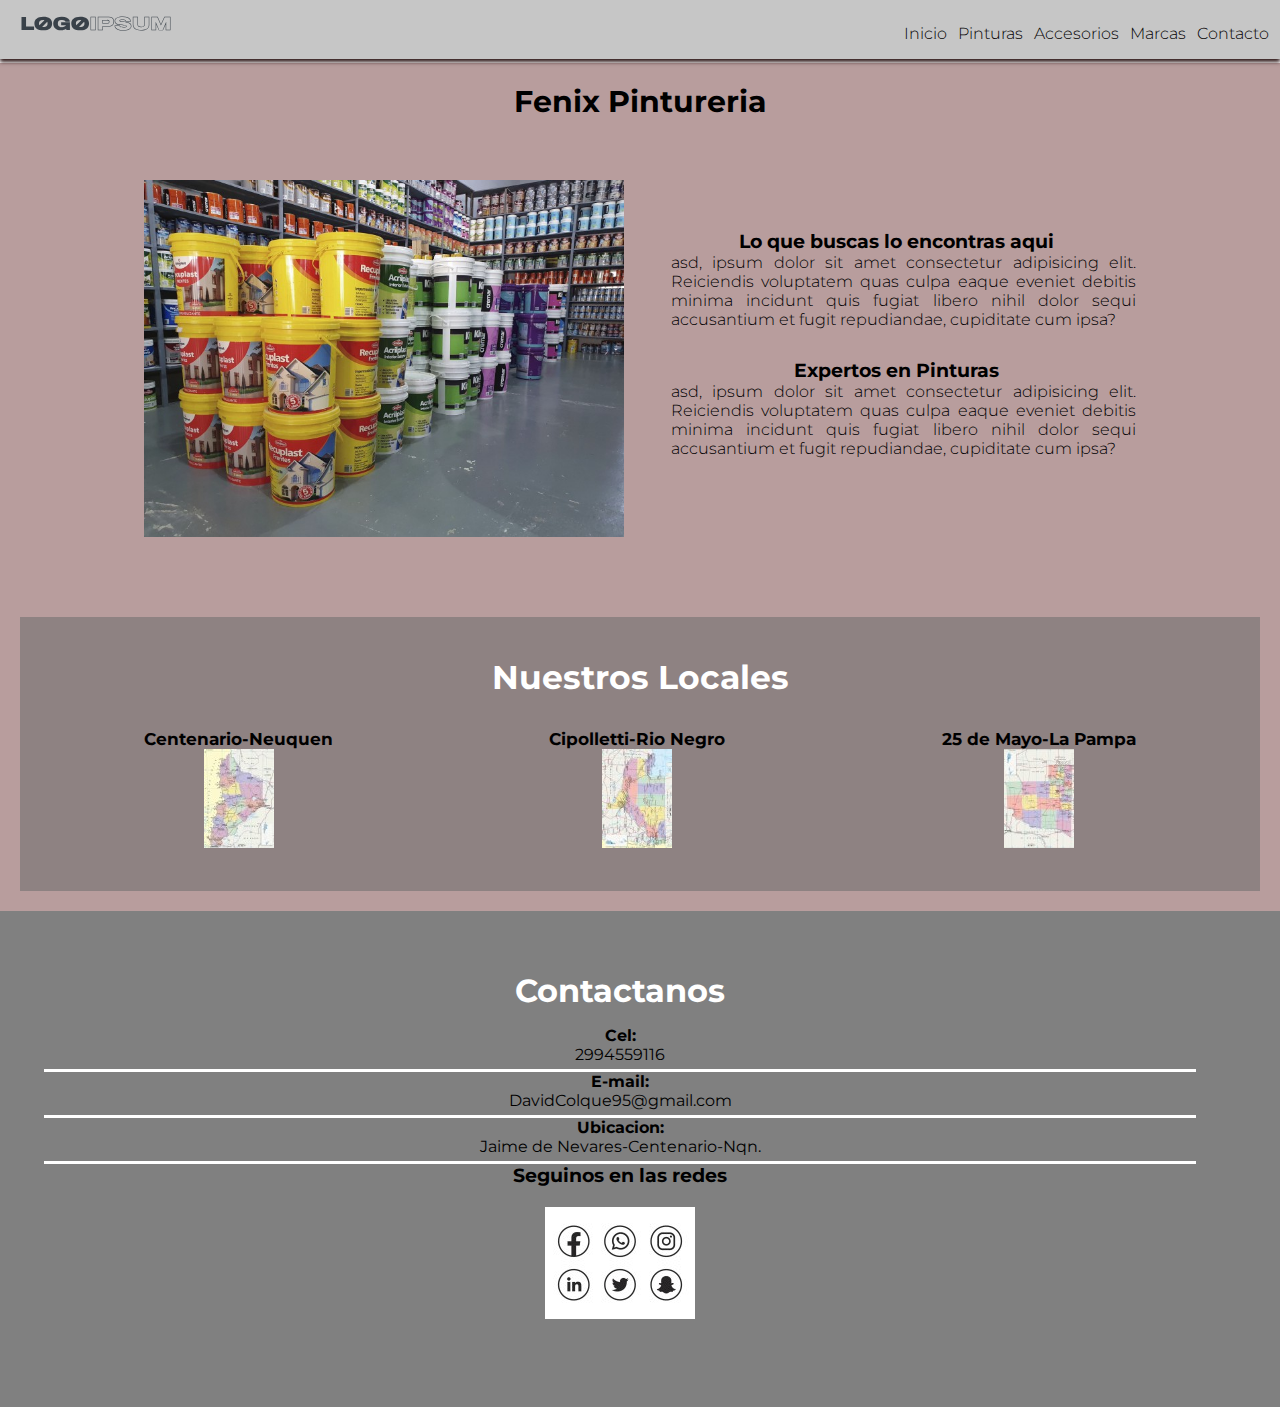
<file: Index.html>
<!DOCTYPE html>
<html lang="es">
  <head>
    <meta charset="UTF-8" />
    <meta http-equiv="X-UA-Compatible" content="IE=edge" />
    <meta name="viewport" content="width=device-width, initial-scale=1.0" />
    <link rel="stylesheet" href="css/style.css" />
    <link
      rel="shortcut icon"
      href="img/favicon-16x16.png"
      type="image/x-icon"
    />
    <!--Font Awesome-->
    <link
      href="https://fonts.googleapis.com/css2?family=Montserrat:wght@400;700;900&display=swap"
      rel="stylesheet"
      crossorigin="anonymous"
      referrerpolicy="no-referrer"
    />
    <title class="titulo">Fenix Pintureria</title>
  </head>
  <body>
    <!--header--> 
    <header>
      <!--NAV BAR-->
      <div class="contenedor-grid">
        <div class="header">
          <div class="logo">
              <img src="img/logoipsum-logo-9.svg" alt="logo" />
            </a>
          </div>
          <nav class="navbar">
            <ul class="nav__list">
              <li class="nav__item">
                <a class="nav__link" href="Index.html">Inicio</a>
              </li>
              <li class="nav__item">
                <a class="nav__link" href="Pinturas.html">Pinturas</a>
              </li>
              <li class="nav__item">
                <a class="nav__link" href="Accesorios.html">Accesorios</a>
              </li>
              <li class="nav__item">
                <a class="nav__link" href="Marcas.html">Marcas</a>
              </li>
              <li class="nav__item">
                <a class="nav__link" href="Contacto.html">Contacto</a>
              </li>
            </ul>
          </nav>
        </div>
      </div>
    </header>
    <main class="contenedor-main">
      <section class="contenedor_titulo">
        <h1 class="titulo">Fenix Pintureria</h1>
        <div class="contenedor-Fenix-Pintureria">
          <img src="img/Local.jpg" alt="FotoLocal" class="imagen-about-as" />
          <div class="contenido-textos">
            <span><h3>Lo que buscas lo encontras aqui</h3></span>
            <p>
              asd, ipsum dolor sit amet consectetur adipisicing elit. Reiciendis
              voluptatem quas culpa eaque eveniet debitis minima incidunt quis
              fugiat libero nihil dolor sequi accusantium et fugit repudiandae,
              cupiditate cum ipsa?
            </p>

            <span><h3>Expertos en Pinturas</h3></span>
            <p>
              asd, ipsum dolor sit amet consectetur adipisicing elit. Reiciendis
              voluptatem quas culpa eaque eveniet debitis minima incidunt quis
              fugiat libero nihil dolor sequi accusantium et fugit repudiandae,
              cupiditate cum ipsa?
            </p>
          </div>
        </div>
      </section>
      <section class="locales">
        <div class="contenedor-locales">
          <h1 class="titulo-h1">Nuestros Locales</h1>
            <div class="mapas-locales"></div>
             <div class="local-1"><h2 class="neuquen-local">Centenario-Neuquen</h2>
               <div class="imagen-local">
               <img src="img/mapa nqn.jpg" alt="MapaNQN" />
               </div>
             </div>
             <div class="local-2"><h2 class="rionegro-local">Cipolletti-Rio Negro</h2>
              <div class="imagen-local">
               <img src="img/Mapa RN.jpg" alt="MapaRN" />
               </div>
             </div>
             <div class="local-3"><h2 class="lapampa-local">25 de Mayo-La Pampa</h2>
                <div class="imagen-local">
                <img src="img/Mapa la pampa.jpg" alt="MapaLP" />
                </div>
             </div>
        </div>
      </section>
    </main>
    <footer>
      <div class="contenedor-footer">
        <div class="contacts"><h1>Contactanos</h1></div>
        <div class="content-foot">
          <h4>Cel:</h4>
          <p>2994559116</p>
        </div>
        <div class="content-foot">
          <h4>E-mail:</h4>
          <p>DavidColque95@gmail.com</p>
        </div>
        <div class="content-foot">
          <h4>Ubicacion:</h4>
          <p>Jaime de Nevares-Centenario-Nqn.</p>
        </div>
        <div class="container-redes">
          <h3>Seguinos en las redes</h3>

          <div class="iconos">
            <img src="Iconos/Redes sociales.jpg" alt="Redes" />
          </div>
        </div>
      </div>
    </footer>
  </body>
</html>
</file>
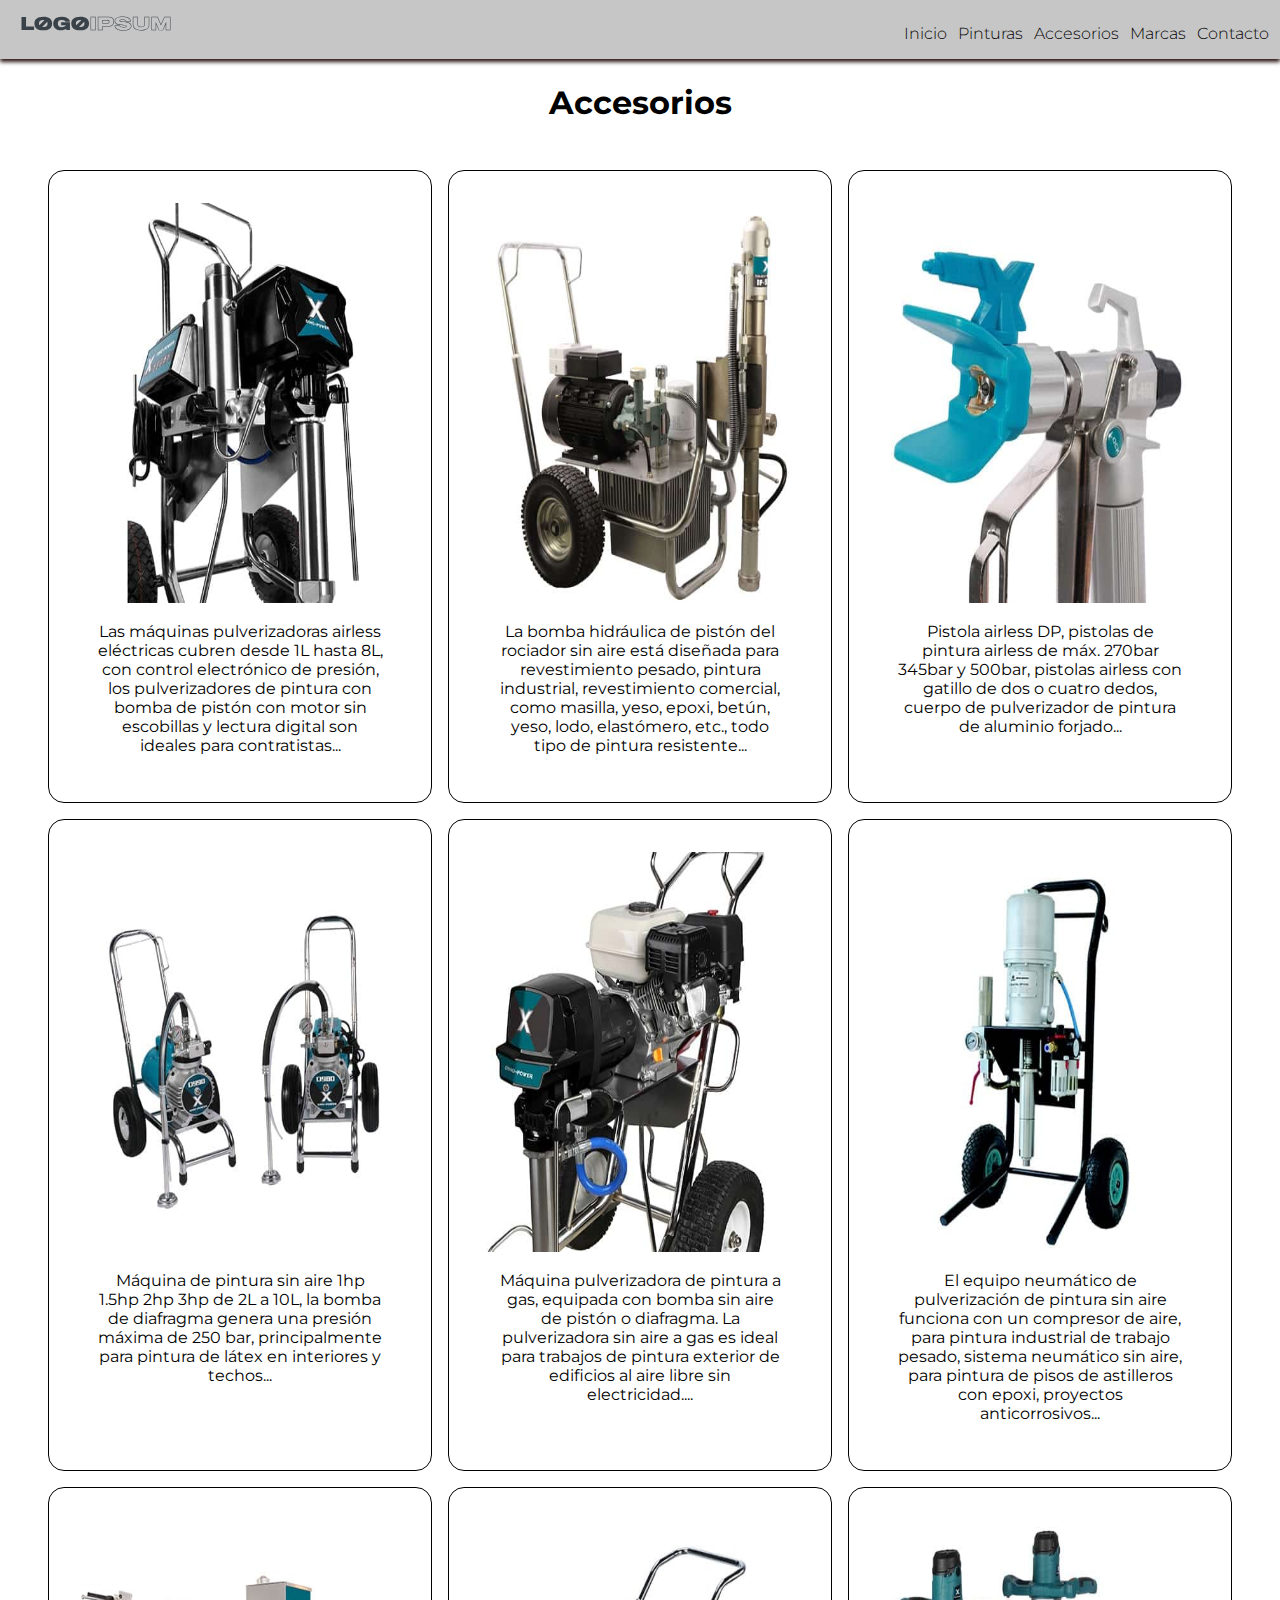
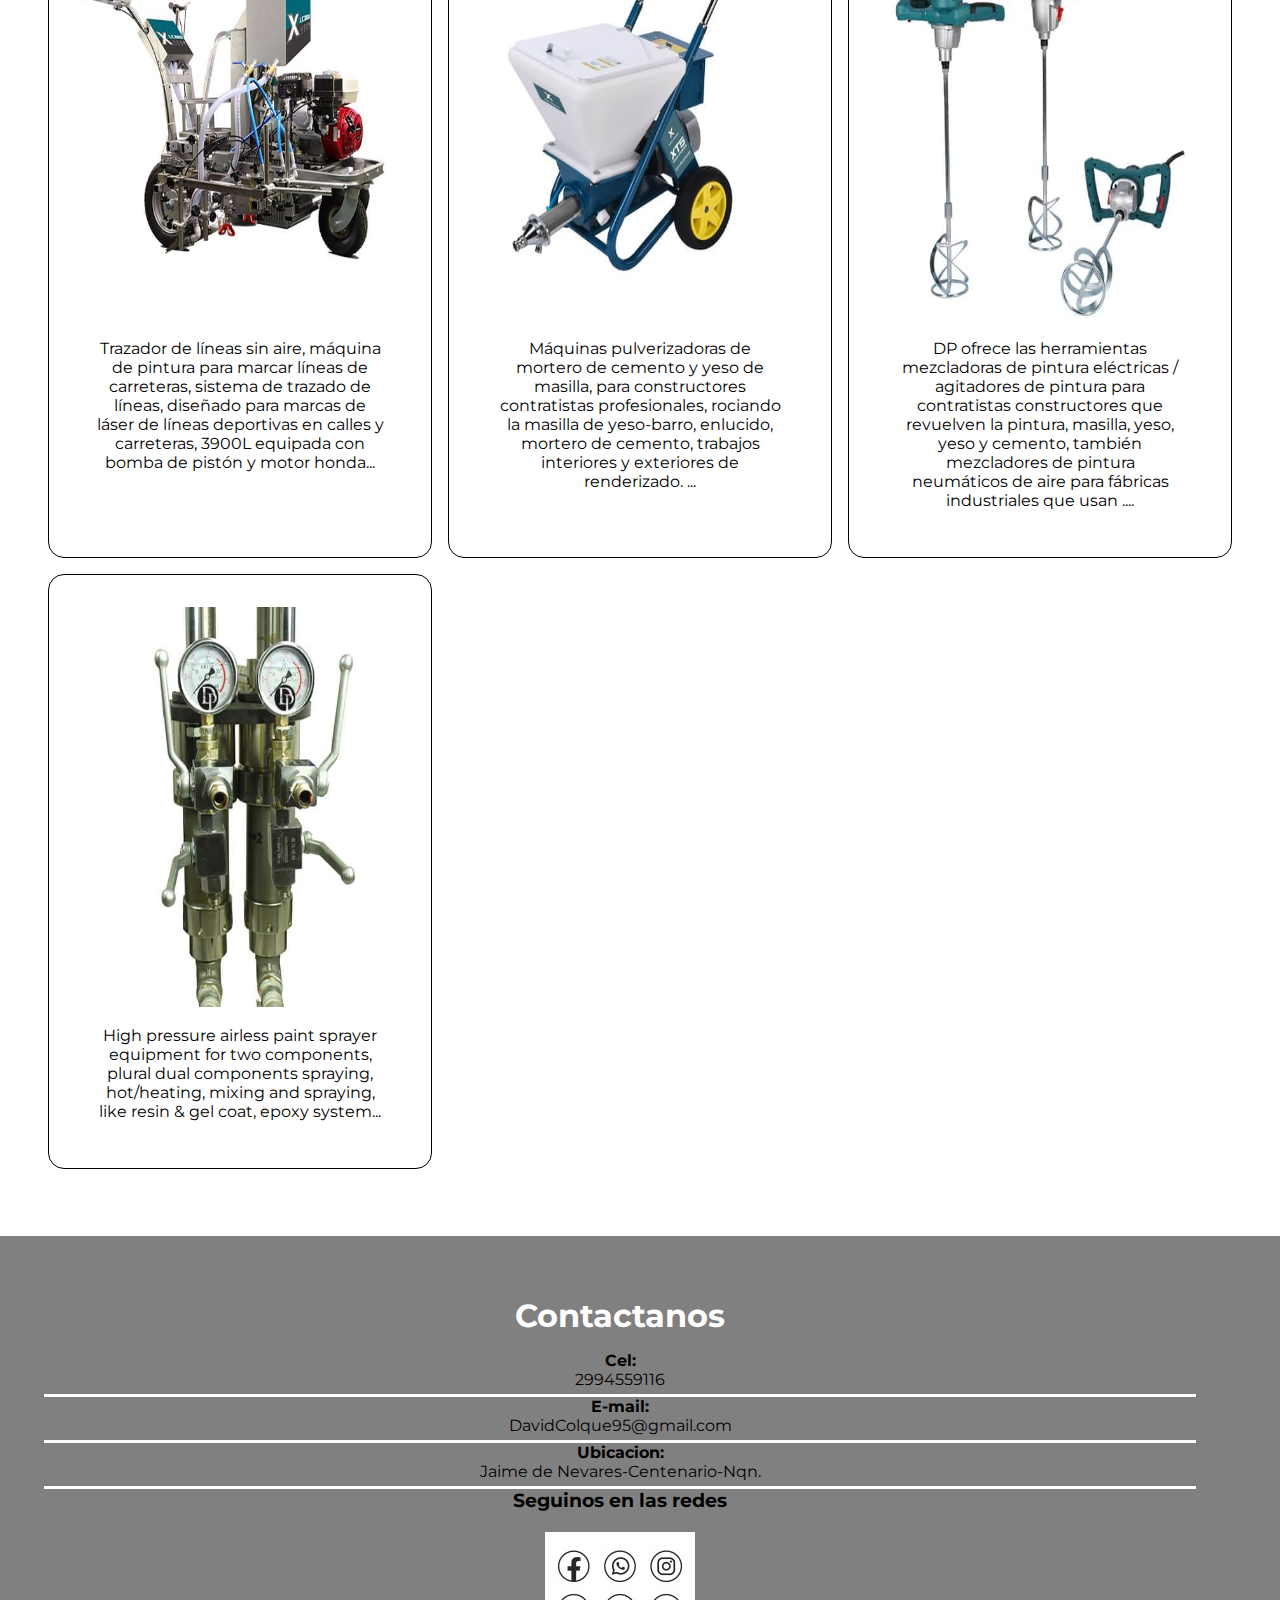
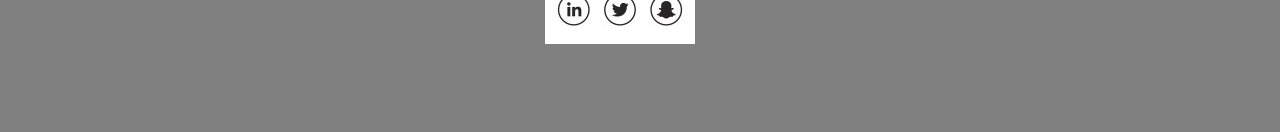
<file: Accesorios.html>
<!DOCTYPE html>
<html lang="es">
  <head>
    <meta charset="UTF-8" />
    <meta http-equiv="X-UA-Compatible" content="IE=edge" />
    <meta name="viewport" content="width=device-width, initial-scale=1.0" />
    <link rel="stylesheet" href="css/style.css" />
    <link
      rel="shortcut icon"
      href="img/favicon-16x16.png"
      type="image/x-icon"
    />
    <!--Font Awesome-->
    <link
      href="https://fonts.googleapis.com/css2?family=Montserrat:wght@400;700;900&display=swap"
      rel="stylesheet"
      crossorigin="anonymous"
      referrerpolicy="no-referrer"
    />
    <title class="titulo">Fenix Pintureria</title>
  </head>
  <body>
    <!--header-->
    <header>
      <!--NAV BAR-->
      <div class="contenedor-grid">
        <div class="header">
          <div class="logo">
              <img src="img/logoipsum-logo-9.svg" alt="logo" />
            </a>
          </div>
          <nav class="navbar">
            <ul class="nav__list">
              <li class="nav__item">
                <a class="nav__link" href="Index.html">Inicio</a>
              </li>
              <li class="nav__item">
                <a class="nav__link" href="Pinturas.html">Pinturas</a>
              </li>
              <li class="nav__item">
                <a class="nav__link" href="Accesorios.html">Accesorios</a>
              </li>
              <li class="nav__item">
                <a class="nav__link" href="Marcas.html">Marcas</a>
              </li>
              <li class="nav__item">
                <a class="nav__link" href="Contacto.html">Contacto</a>
              </li>
            </ul>
          </nav>
        </div>
      </div>
    </header>
    <!-- accesorios -->
          
    <h1 class="tittle">Accesorios</h1>
  <section class="container__accesorios">
    
      
      
       <div class="gallery">
         <a target="blank" href="img/accesorios/airless-paint-sprayer-pistonpump-01.jpg">
          <img src="img/accesorios/airless-paint-sprayer-pistonpump-01.jpg" alt="Electric Airless paint sprayer" width="600" height="400">
         </a>
        <div class="desc">Las máquinas pulverizadoras airless eléctricas cubren desde 1L hasta 8L, con control electrónico de presión, los pulverizadores de pintura con bomba de pistón con motor sin escobillas y lectura digital son ideales para contratistas...</div>
        </div>
      
        <div class="gallery">
        <a target="blank" href="img/accesorios/DP-9800E-professional-airless-sprayer-hydraulic-02.jpg">
        <img src="img/accesorios/DP-9800E-professional-airless-sprayer-hydraulic-02.jpg" alt="Hydraulic Airless paint sprayer" width="600" height="400">
        </a>
        <div class="desc">La bomba hidráulica de pistón del rociador sin aire está diseñada para revestimiento pesado, pintura industrial, revestimiento comercial, como masilla, yeso, epoxi, betún, yeso, lodo, elastómero, etc., todo tipo de pintura resistente...</div>
        </div>
      
        <div class="gallery">
        <a target="blank" href="img/accesorios/X-450-Airless-Spray-Gun-03.jpg ">
        <img src="img/accesorios/X-450-Airless-Spray-Gun-03.jpg" alt="Airless spray guns" width="600" height="400">
        </a>
        <div class="desc">Pistola airless DP, pistolas de pintura airless de máx. 270bar 345bar y 500bar, pistolas airless con gatillo de dos o cuatro dedos, cuerpo de pulverizador de pintura de aluminio forjado...</div>
        </div>
      
        <div class="gallery">
        <a target="blank" href="img/accesorios/diaphragm-airless-sprayer-04.jpg">
        <img src="img/accesorios/diaphragm-airless-sprayer-04.jpg" alt="Airless paint sprayer - diaphragm pump" width="600" height="400">
        </a>
        <div class="desc">Máquina de pintura sin aire 1hp 1.5hp 2hp 3hp de 2L a 10L, la bomba de diafragma genera una presión máxima de 250 bar, principalmente para pintura de látex en interiores y techos...</div>
        </div>
      
      
        <div class="gallery">
        <a target="blank" href="img/accesorios/petrol-engine-gas-powered-airless-sprayers-05.jpg">
        <img src="img/accesorios/petrol-engine-gas-powered-airless-sprayers-05.jpg" alt="Gas powered Airless sprayers" width="600" height="400">
        </a>
        <div class="desc">Máquina pulverizadora de pintura a gas, equipada con bomba sin aire de pistón o diafragma. La pulverizadora sin aire a gas es ideal para trabajos de pintura exterior de edificios al aire libre sin electricidad....</div>
        </div>
      
      
        <div class="gallery">
        <a target="blank" href="img/accesorios/pneumatic-airless-painting-06.jpg">
        <img src="img/accesorios/pneumatic-airless-painting-06.jpg" alt="Pneumatic Airless sprayers" width="600" height="400">
        </a>
        <div class="desc">El equipo neumático de pulverización de pintura sin aire funciona con un compresor de aire, para pintura industrial de trabajo pesado, sistema neumático sin aire, para pintura de pisos de astilleros con epoxi, proyectos anticorrosivos...</div>
        </div>
      
        <div class="gallery">
        <a target="blank" href="img/accesorios/dp-lc860-hydraulic-powered-piston-linemarker-07.jpg">
        <img src="img/accesorios/dp-lc860-hydraulic-powered-piston-linemarker-07.jpg" alt="Road line striper machine" width="600" height="400">
        </a>
        <div class="desc">Trazador de líneas sin aire, máquina de pintura para marcar líneas de carreteras, sistema de trazado de líneas, diseñado para marcas de láser de líneas deportivas en calles y carreteras, 3900L equipada con bomba de pistón y motor honda...</div>
        </div>
      
        <div class="gallery">
        <a target="blank" href="img/accesorios/T5-putty-plaster-sprayer-08.jpg">
        <img src="img/accesorios/T5-putty-plaster-sprayer-08.jpg" alt="Putty/plaster/cement mortar sprayers" width="600" height="400">
        </a>
        <div class="desc">Máquinas pulverizadoras de mortero de cemento y yeso de masilla, para constructores contratistas profesionales, rociando la masilla de yeso-barro, enlucido, mortero de cemento, trabajos interiores y exteriores de renderizado. ...</div>
        </div>
      
        <div class="gallery">
        <a target="blank" href="img/accesorios/paint-mixer-stirrer-tools-09.jpg">
        <img src="img/accesorios/paint-mixer-stirrer-tools-09.jpg" alt="Paint mixer, paint stirrer" width="600" height="400">
        </a>
        <div class="desc">DP ofrece las herramientas mezcladoras de pintura eléctricas / agitadores de pintura para contratistas constructores que revuelven la pintura, masilla, yeso, yeso y cemento, también mezcladores de pintura neumáticos de aire para fábricas industriales que usan ....</div>
        </div>
     
        <div class="gallery">
        <a target="blank" href="img/accesorios/two-plural-components-airless-system-10.jpg">
          <img src="img/accesorios/two-plural-components-airless-system-10.jpg" alt="Two components paint spray machines" width="600" height="400">
        </a>
        <div class="desc">High pressure airless paint sprayer equipment for two components, plural dual components spraying, hot/heating, mixing and spraying, like resin & gel coat, epoxy system...</div>
        </div>
      
    </div>
    </section>
  </br>
    <!-- footer -->
    <footer>
      <div class="contenedor-footer">
        <div class="contacts"><h1>Contactanos</h1></div>
        <div class="content-foot">
          <h4>Cel:</h4>
          <p>2994559116</p>
        </div>
        <div class="content-foot">
          <h4>E-mail:</h4>
          <p>DavidColque95@gmail.com</p>
        </div>
        <div class="content-foot">
          <h4>Ubicacion:</h4>
          <p>Jaime de Nevares-Centenario-Nqn.</p>
        </div>
        <div class="container-redes">
          <h3>Seguinos en las redes</h3>

          <div class="iconos">
            <img src="Iconos/Redes sociales.jpg" alt="Redes" />
          </div>
        </div>
      </div>
    </footer>
  </body>
</html>
</file>
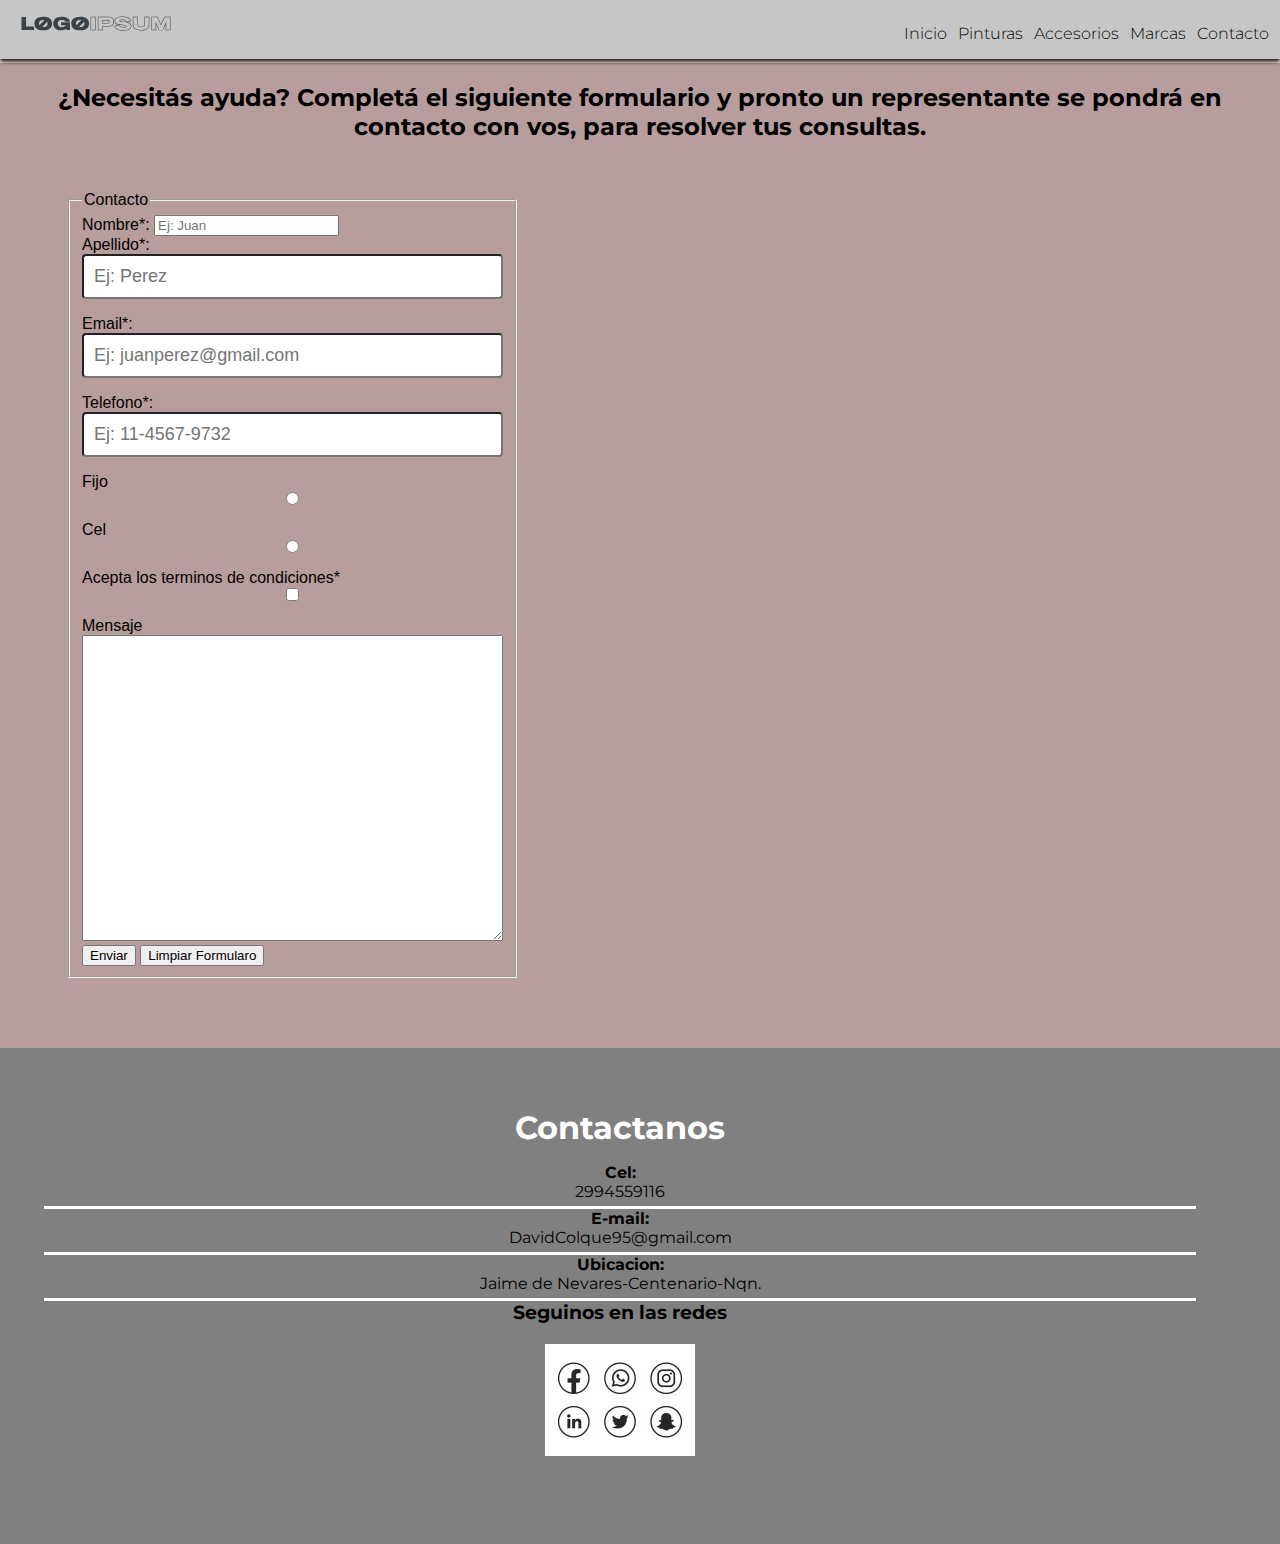
<file: Contacto.html>
<!DOCTYPE html>
<html lang="es">
  <head>
    <meta charset="UTF-8" />
    <meta http-equiv="X-UA-Compatible" content="IE=edge" />
    <meta name="viewport" content="width=device-width, initial-scale=1.0" />
    <link rel="stylesheet" href="css/style.css" />
    <link
      rel="shortcut icon"
      href="img/favicon-16x16.png"
      type="image/x-icon"
    />
    <!--Font Awesome-->
    <link
      href="https://fonts.googleapis.com/css2?family=Montserrat:wght@400;700;900&display=swap"
      rel="stylesheet"
      crossorigin="anonymous"
      referrerpolicy="no-referrer"
    />
    <title class="titulo">Fenix Pintureria</title>
  </head>
  <body>
    <!--header-->
    <header>
      <!--NAV BAR-->
      <div class="contenedor-grid">
        <div class="header">
          <div class="logo">
              <img src="img/logoipsum-logo-9.svg" alt="logo" />
            </a>
          </div>
          <nav class="navbar">
            <ul class="nav__list">
              <li class="nav__item">
                <a class="nav__link" href="Index.html">Inicio</a>
              </li>
              <li class="nav__item">
                <a class="nav__link" href="Pinturas.html">Pinturas</a>
              </li>
              <li class="nav__item">
                <a class="nav__link" href="Accesorios.html">Accesorios</a>
              </li>
              <li class="nav__item">
                <a class="nav__link" href="Marcas.html">Marcas</a>
              </li>
              <li class="nav__item">
                <a class="nav__link" href="Contacto.html">Contacto</a>
              </li>
            </ul>
          </nav>
        </div>
      </div>
    </header>
    <main class="container__formulario">
      <h2>¿Necesitás ayuda? Completá el siguiente formulario y pronto un representante se pondrá en contacto con vos, para resolver tus consultas.</h2>
    <!-- formulario -->
    <section class="form-ayuda">
      <form action="">
       <fieldset>
        <legend>Contacto</legend>
        <label for="Nombre">Nombre*:</label>
        <input type="text" name="Nombre" id="Nombre" placeholder="Ej: Juan" />
        <br />
        <label for="Apellido">Apellido*:</label>
        <input class="controls"
          type="text"
          name="Apellido"
          id="Apellido"
          placeholder="Ej: Perez"
        />
        <br />
        <label for="Email">Email*:</label>
        <input class="controls"
          type="text"
          name="Email"
          id="Email"
          placeholder="Ej: juanperez@gmail.com"
        />
        <br />
        <label for="Telefono">Telefono*:</label>
        <input class="controls"
          type="text"
          name="Telefono"
          id="Telefono"
          placeholder="Ej: 11-4567-9732"
        />

        <div>Fijo</div>
        <input class="controls" type="radio" name="Tipo" value="Fijo" />
        <div>Cel</div>
        <input class="controls" type="radio" name="Tipo" value="Cel" />
        <div>Acepta los terminos de condiciones*</div>
        <input class="controls" type="checkbox" name="acepta" value="1" required />
        <br />
        <label for="mensaje">Mensaje</label>
        <br />
        <textarea name="Mensaje" id="Mensaje" cols="50" rows="20"></textarea>
        <br />
        <input class="botons" type="submit" value="Enviar" />
        <input class="botons" type="reset" value="Limpiar Formularo" />
      </fieldset>
    </form>
  </section>
</main>
  <!-- footer -->
  <footer>
    <div class="contenedor-footer">
      <div class="contacts"><h1>Contactanos</h1></div>
      <div class="content-foot">
        <h4>Cel:</h4>
        <p>2994559116</p>
      </div>
      <div class="content-foot">
        <h4>E-mail:</h4>
        <p>DavidColque95@gmail.com</p>
      </div>
      <div class="content-foot">
        <h4>Ubicacion:</h4>
        <p>Jaime de Nevares-Centenario-Nqn.</p>
      </div>
      <div class="container-redes">
        <h3>Seguinos en las redes</h3>

        <div class="iconos">
          <img src="Iconos/Redes sociales.jpg" alt="Redes" />
        </div>
      </div>
    </div>
  </footer>
</body>
</html>
</file>
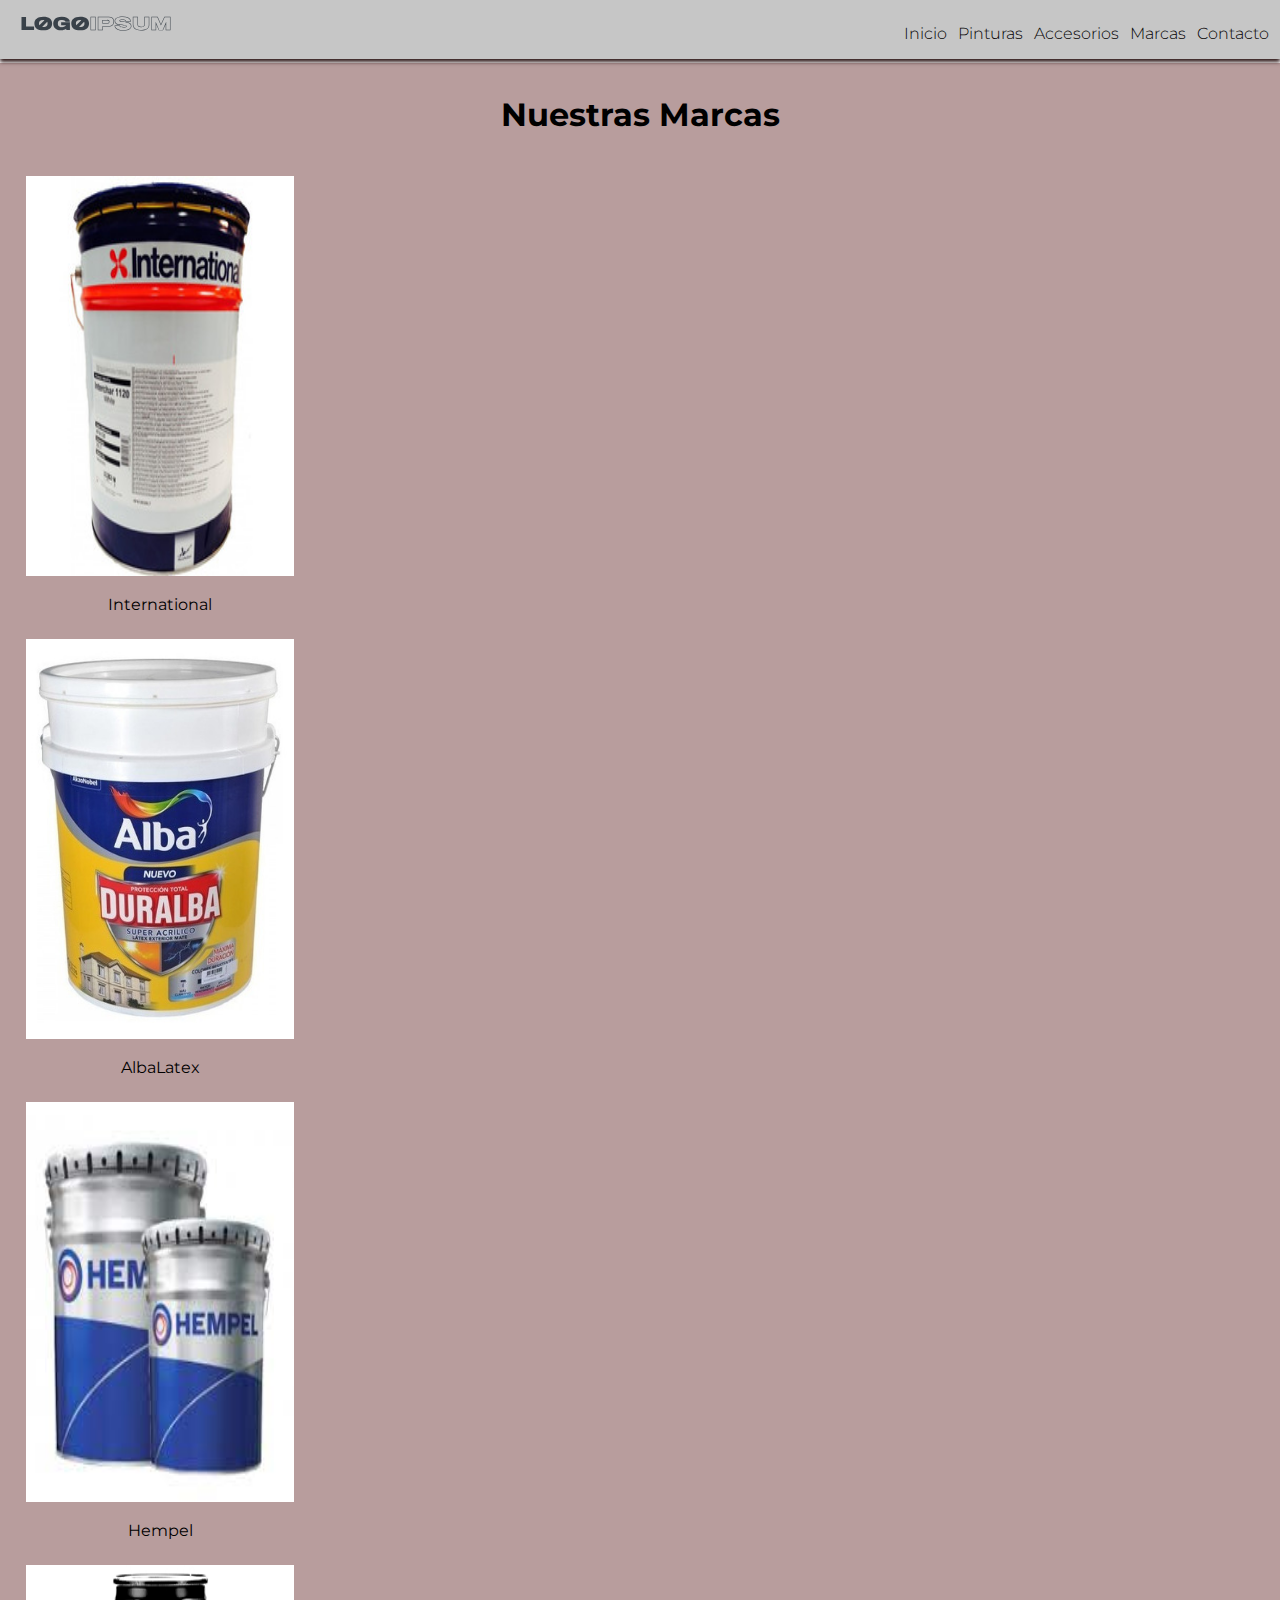
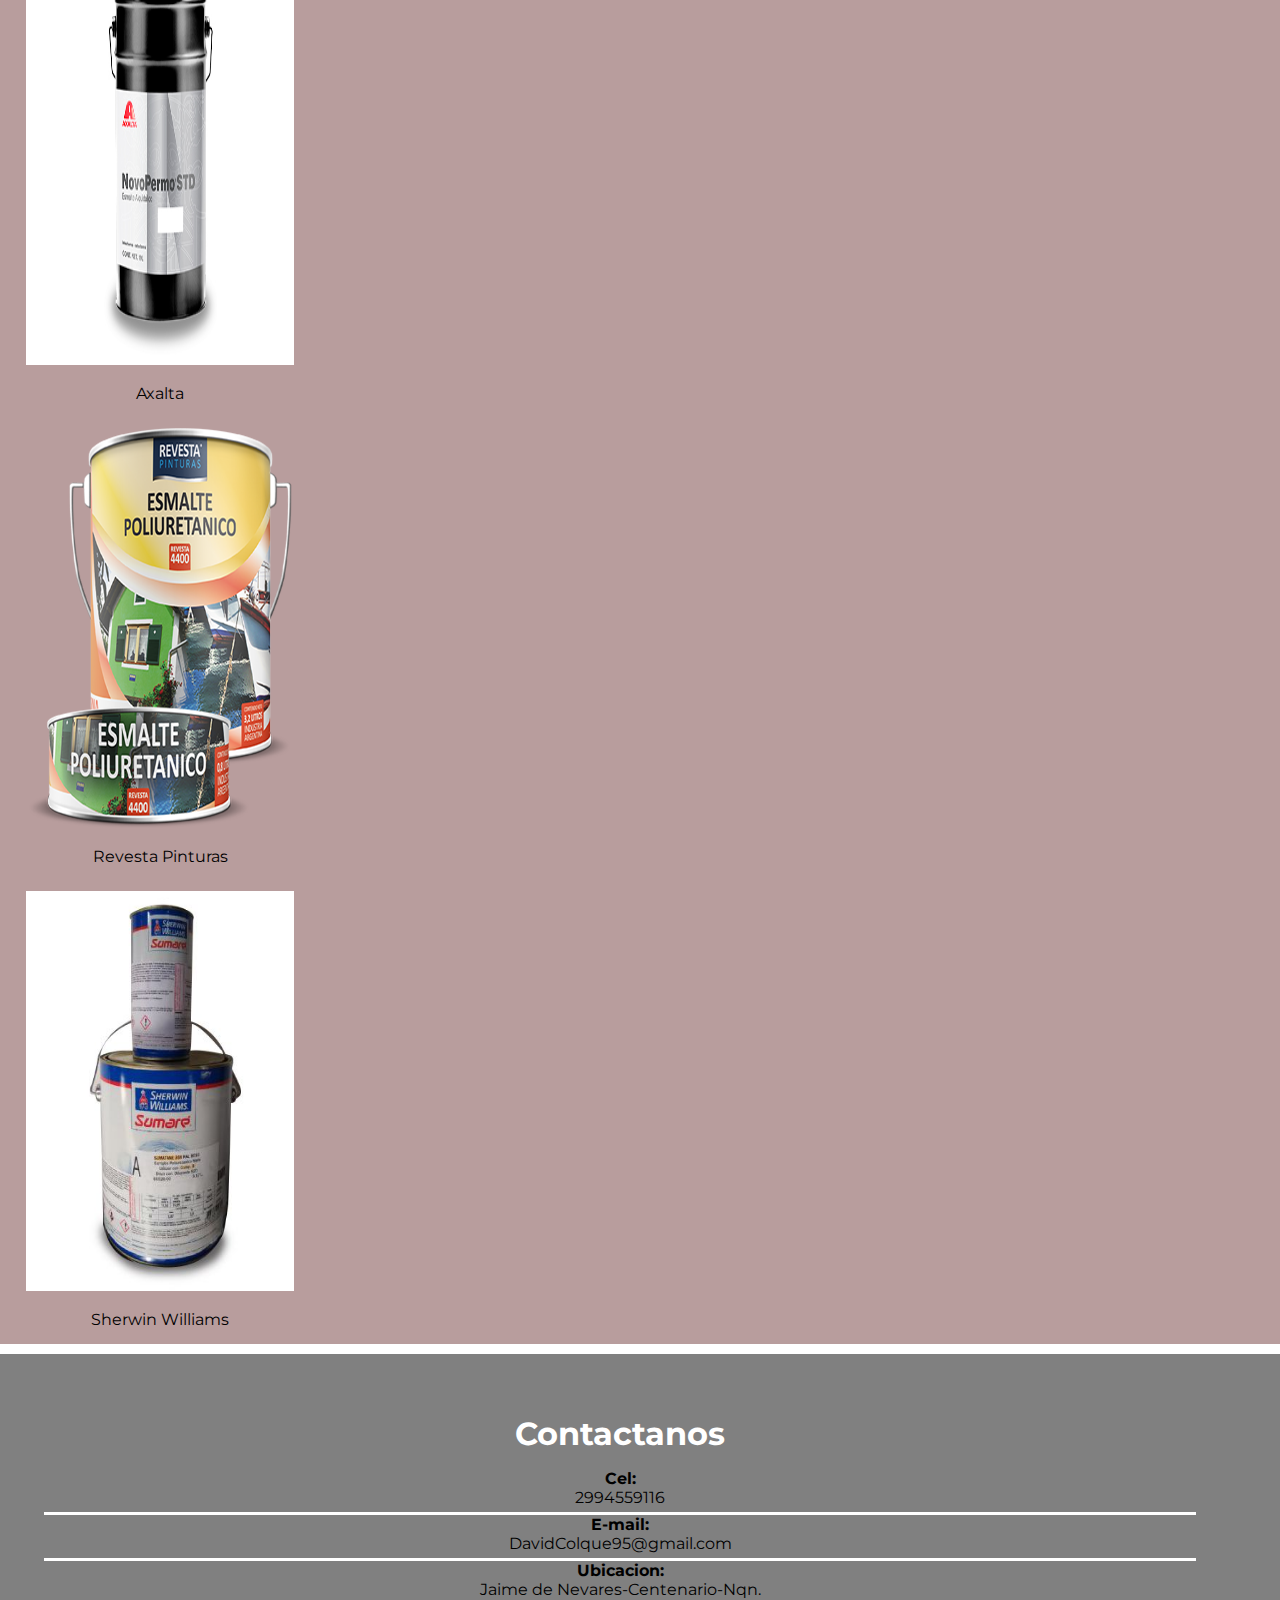
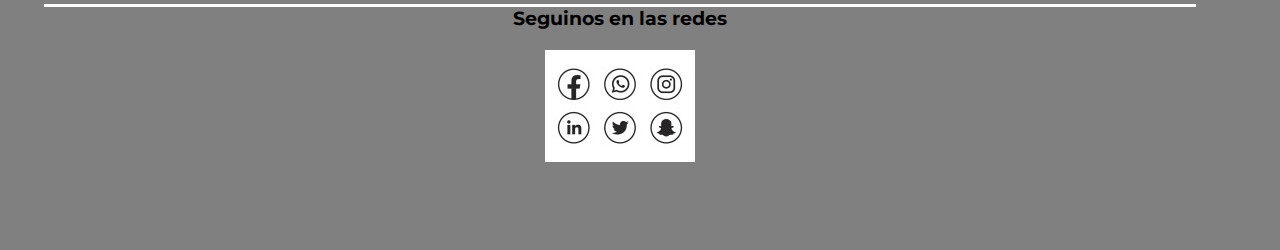
<file: Marcas.html>
<!DOCTYPE html>
<html lang="es">
  <head>
    <meta charset="UTF-8" />
    <meta http-equiv="X-UA-Compatible" content="IE=edge" />
    <meta name="viewport" content="width=device-width, initial-scale=1.0" />
    <link rel="stylesheet" href="css/style.css" />
    <link
      rel="shortcut icon"
      href="img/favicon-16x16.png"
      type="image/x-icon"
    />
    <!--Font Awesome-->
    <link
      href="https://fonts.googleapis.com/css2?family=Montserrat:wght@400;700;900&display=swap"
      rel="stylesheet"
      crossorigin="anonymous"
      referrerpolicy="no-referrer"
    />
    <title class="titulo">Fenix Pintureria</title>
  </head>
  <body>
    <!--header-->
    <header>
      <!--NAV BAR-->
      <div class="contenedor-grid">
        <div class="header">
          <div class="logo">
              <img src="img/logoipsum-logo-9.svg" alt="logo" />
            </a>
          </div>
          <nav class="navbar">
            <ul class="nav__list">
              <li class="nav__item">
                <a class="nav__link" href="Index.html">Inicio</a>
              </li>
              <li class="nav__item">
                <a class="nav__link" href="Pinturas.html">Pinturas</a>
              </li>
              <li class="nav__item">
                <a class="nav__link" href="Accesorios.html">Accesorios</a>
              </li>
              <li class="nav__item">
                <a class="nav__link" href="Marcas.html">Marcas</a>
              </li>
              <li class="nav__item">
                <a class="nav__link" href="Contacto.html">Contacto</a>
              </li>
            </ul>
          </nav>
        </div>
      </div>
    </header>
    <section class="container__marcas">
      <h1>Nuestras Marcas</h1>
      <div class="gallery__marcas">
        <a target="blank" href="img/pinturas/1b3edd_5815c5d66ba0498e9e5dbd573c03c86a_mv2.jpg">
          <img src="img/pinturas/1b3edd_5815c5d66ba0498e9e5dbd573c03c86a_mv2.jpg" alt="International" width="600" height="400" >
        </a>
        <div class="desc">International</div>
      </div>
      <div class="gallery__marcas">
        <a target="blank" href="img/pinturas/D_NQ_NP_642985-MLA31061848002_062019-O.jpg">
          <img src="img/pinturas/D_NQ_NP_642985-MLA31061848002_062019-O.jpg" alt="AlbaLatex" width="600" height="400">
        </a>
        <div class="desc">AlbaLatex</div>
      </div>
      <div class="gallery__marcas">
        <a target="blank" href="img/pinturas/images.jpg">
          <img src="img/pinturas/images.jpg" alt="Hempel" width="600" height="400">
        </a>
        <div class="desc">Hempel</div>
      </div>
      <div class="gallery__marcas">
        <a target="blank" href="img/pinturas/pintura-para-herreria-novo-permo-std-axalta-dic19.png">
          <img src="img/pinturas/pintura-para-herreria-novo-permo-std-axalta-dic19.png" alt="Axalta" width="600" height="400">
        </a>
        <div class="desc">Axalta</div>
      </div>
      <div class="gallery__marcas">
        <a target="blank" href="img/pinturas/r4400.png">
          <img src="img/pinturas/r4400.png" alt="RevestaPinturas" width="600" height="400">
        </a>
        <div class="desc">Revesta Pinturas</div>
      </div>
      <div class="gallery__marcas">
        <a target="blank" href="img/pinturas/Tauro pisos ESMALTE POLIURETANICO.jpg">
          <img src="img/pinturas/Tauro pisos ESMALTE POLIURETANICO.jpg" alt="SherwinWilliams" width="600" height="400">
        </a>
        <div class="desc">Sherwin Williams</div>
      </div>
    </section>   

    <!-- footer -->
    <footer>
      <div class="contenedor-footer">
        <div class="contacts"><h1>Contactanos</h1></div>
        <div class="content-foot">
          <h4>Cel:</h4>
          <p>2994559116</p>
        </div>
        <div class="content-foot">
          <h4>E-mail:</h4>
          <p>DavidColque95@gmail.com</p>
        </div>
        <div class="content-foot">
          <h4>Ubicacion:</h4>
          <p>Jaime de Nevares-Centenario-Nqn.</p>
        </div>
        <div class="container-redes">
          <h3>Seguinos en las redes</h3>

          <div class="iconos">
            <img src="Iconos/Redes sociales.jpg" alt="Redes" />
          </div>
        </div>
      </div>
    </footer>
  </body>
</html>
</file>
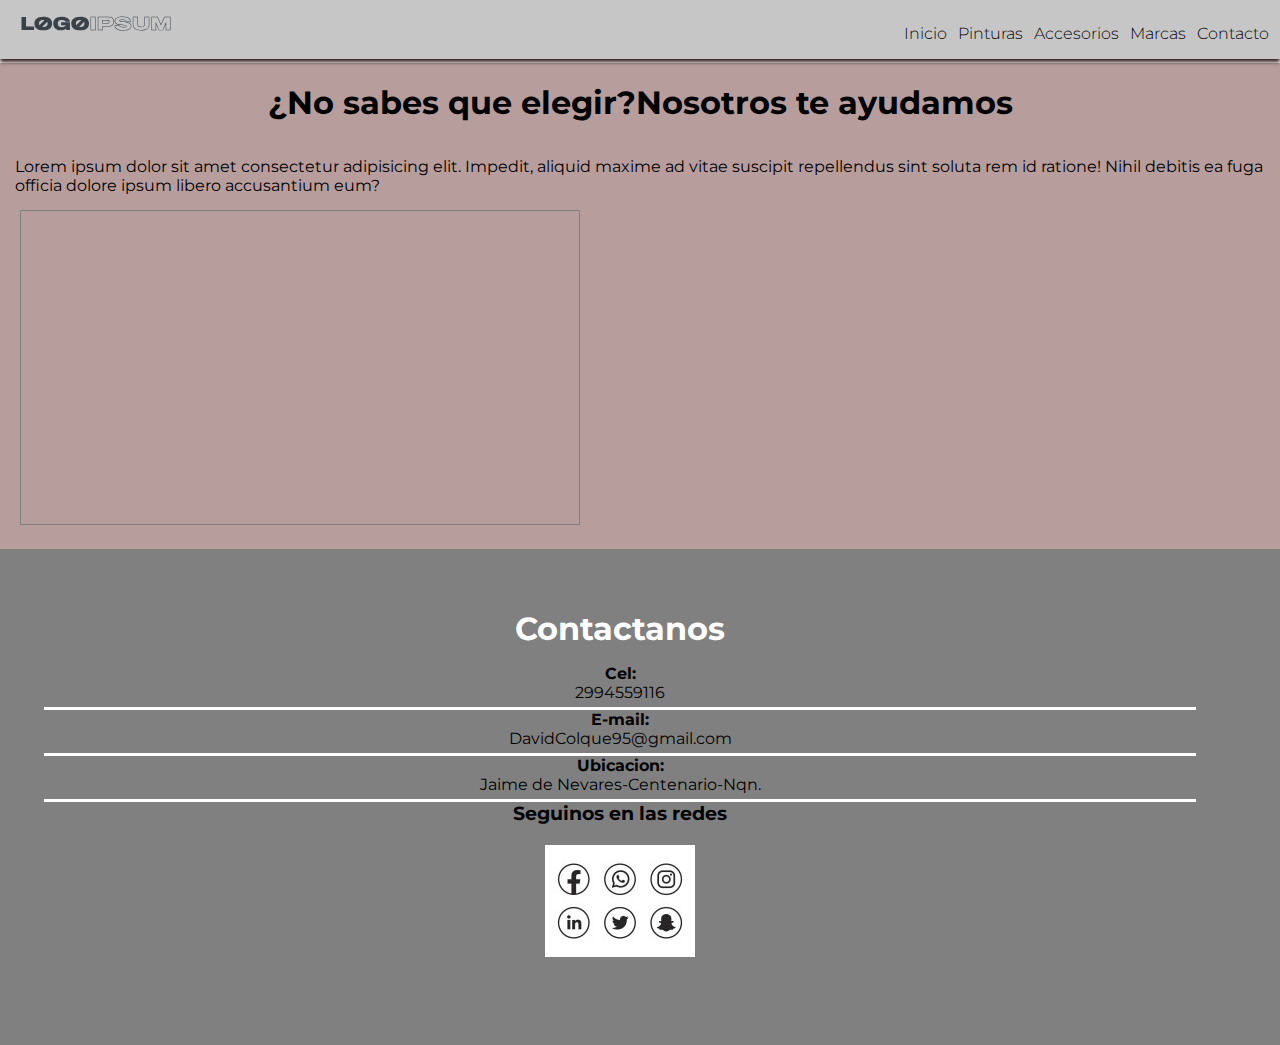
<file: Pinturas.html>
<!DOCTYPE html>
<html lang="es">
  <head>
    <meta charset="UTF-8" />
    <meta http-equiv="X-UA-Compatible" content="IE=edge" />
    <meta name="viewport" content="width=device-width, initial-scale=1.0" />
    <link rel="stylesheet" href="css/style.css" />
    <link
      rel="shortcut icon"
      href="img/favicon-16x16.png"
      type="image/x-icon"
    />
    <!--Font Awesome-->
    <link
      href="https://fonts.googleapis.com/css2?family=Montserrat:wght@400;700;900&display=swap"
      rel="stylesheet"
      crossorigin="anonymous"
      referrerpolicy="no-referrer"
    />
    <title class="titulo">Fenix Pintureria</title>
  </head>
  <body>
    <!--header-->
    <header>
      <!--NAV BAR-->
      <div class="contenedor-grid">
        <div class="header">
          <div class="logo">
              <img src="img/logoipsum-logo-9.svg" alt="logo" />
            </a>
          </div>
          <nav class="navbar">
            <ul class="nav__list">
              <li class="nav__item">
                <a class="nav__link" href="Index.html">Inicio</a>
              </li>
              <li class="nav__item">
                <a class="nav__link" href="Pinturas.html">Pinturas</a>
              </li>
              <li class="nav__item">
                <a class="nav__link" href="Accesorios.html">Accesorios</a>
              </li>
              <li class="nav__item">
                <a class="nav__link" href="Marcas.html">Marcas</a>
              </li>
              <li class="nav__item">
                <a class="nav__link" href="Contacto.html">Contacto</a>
              </li>
            </ul>
          </nav>
        </div>
      </div>
    </header>
    <section class="container__pinturas">
      <h1>¿No sabes que elegir?Nosotros te ayudamos</h1>
      <p>
        Lorem ipsum dolor sit amet consectetur adipisicing elit. Impedit,
        aliquid maxime ad vitae suscipit repellendus sint soluta rem id ratione!
        Nihil debitis ea fuga officia dolore ipsum libero accusantium eum?
      </p>
      <iframe
        width="560"
        height="315"
        src="https://www.youtube.com/embed/KXWxkc-9awc"
        title="YouTube video player"
        frameborder="0"
        allow="accelerometer; autoplay; clipboard-write; encrypted-media; gyroscope; picture-in-picture"
        allowfullscreen
      ></iframe>
    </section>
    <footer>
      <div class="contenedor-footer">
        <div class="contacts"><h1>Contactanos</h1></div>
        <div class="content-foot">
          <h4>Cel:</h4>
          <p>2994559116</p>
        </div>
        <div class="content-foot">
          <h4>E-mail:</h4>
          <p>DavidColque95@gmail.com</p>
        </div>
        <div class="content-foot">
          <h4>Ubicacion:</h4>
          <p>Jaime de Nevares-Centenario-Nqn.</p>
        </div>
        <div class="container-redes">
          <h3>Seguinos en las redes</h3>

          <div class="iconos">
            <img src="Iconos/Redes sociales.jpg" alt="Redes" />
          </div>
        </div>
      </div>
    </footer>
  </body>
</html>
</file>
<file: css/style.css>
* {
  margin: 0;
  box-sizing: border-box;
}

body {
  font-family: "Montserrat", sans-serif;
}

img {
  max-width: 100%;
}

.contenedor-main {
  background-color: hsl(0, 16%, 67%);
  margin: 0;
  border: 0;
  padding: 20px;
  content: 100%;
}
.contenedor-grid {
  text-align: center;
  width: 100%;
  max-width: 1000%;
  display: inline-block;
  overflow: hidden;
  box-shadow: 0px 3px 4px hsl(0, 35%, 13%);
}


.header {
  background-color: rgba(22, 22, 22, 0.244);
  padding: 0.5rem 0 1rem 0;

  display: grid;
  grid-template-columns: 20% 35%;
  justify-items: center;
  align-items: center;
  justify-content: space-between;
}

.contenedor-Fenix-Pintureria {
  display: grid;
  width: 80%;
  margin: auto;
  grid-template-columns: repeat(2, 1fr);
  grid-template-rows: auto;
  align-items: center;
  gap: 2rem;
  padding-bottom: 5rem;
}

.titulo {
  color: black;
  font-size: 30px;
  text-align: center;
  margin-bottom: 60px;
}

.nav__item {
  display: inline;
  padding: 1rem 1px 0px 0px;
}

nav {
  text-align: right;
  padding: 0;
}
.nav__link {
  color: rgb(5, 4, 4);
  font-weight: 300;
  text-decoration: none;
  margin-right: 10px;
  padding: 15px 0 0 0;
}
.nav__link:hover {
  text-decoration: underline;
  color: rgb(33, 77, 71);
}
.contenido-textos p {
  padding: 0px 0px 30px 15px;
  font-weight: 300;
  text-align: justify;
}

.contenedor-locales {
  background-color: hsla(0, 0%, 42%, 0.541);
  text-align: center;
  content: 10px;
  padding: 1.5rem;
  border: 0;
  margin: 0px;
  font-size: 11px;
  display: grid;
  grid-template-columns: 3, 1fr;
  grid-template-rows: 2, 3fr;
  gap: 1rem;
  grid-template-areas:
    "titulo titulo titulo"
    "local1 local2 local3 ";
}

.local-1 {
  grid-area: local1;
}

.local-2 {
  grid-area: local2;
}

.local-3 {
  grid-area: local3;
}

.titulo-h1 {
  color: white;
  margin: 1rem;
  font-size: 33px;
  grid-area: titulo;
}

/* formulario */

.container__formulario {
  background-color: hsl(0, 16%, 67%);
  padding: 20px;
}

.form-ayuda {
  width: 400px;
  padding: 30px 20px 50px 3rem;
  border: 20px;
  margin-top: 20px;
  border-radius: 4px;
  font-family: "Gill Sans", "Gill Sans MT", Calibri, "Trebuchet MS", sans-serif;
  color: rgb(0, 0, 0);
}

.controls {
  width: 100%;
  background: rgb(255, 255, 255);
  padding: 10px;
  border-radius: 4px;
  margin-bottom: 16px;
  border: 1 solid;
  font-family: "Gill Sans", "Gill Sans MT", Calibri, "Trebuchet MS", sans-serif;
  font-size: 18px;
}

.form-ayuda a {
  color: rgb(0, 0, 0);
  text-decoration: none;
}

.form-ayuda a:hover {
  color: rgb(0, 0, 0);
  text-decoration: underline;
}

.form-ayuda-botons {
  width: 100%;
  border: none;
}

h2 {
  text-align: center;
}

/* Pinturas */

.container__pinturas {
  background-color: hsl(0, 16%, 67%);
}

.container__pinturas h4 {
  text-align: center;
}

.container__pinturas p {
  padding: 15px 15px 15px 15px;
}

.container__pinturas iframe {
  margin-left: 20px;
  margin-bottom: 20px;
  padding: 5px 5px 5px 5px;
  border: 1px solid gray;
}
/* Accesorios */

.tittle {
  text-align: center;
  margin-top: 20px;
}

.container__accesorios {
  background-color: rgb(143, 183, 201)
  border: 1rem;
  padding: 3rem;
  display: grid;
  grid-template-columns: repeat(auto-fit, minmax(300px, 1fr));
  grid-gap: 1rem;
}

.gallery {
  display: flex;
  flex-direction: column;
  border: 1px solid black;
  border-radius: 1rem;
  padding: 2rem;
}

.gallery img {
  order: -1;
  align-self: center;
}



.tittleaccs {
  text-align: center;
  padding: 2rem;
  flex-direction: column;
}

.gallery:hover {
  border: 3px solid rgb(203, 199, 199);
}

.desc {
  padding: 15px;
  text-align: center;
}

/* Marcas */

.container__marcas {
  background-color: hsl(0, 16%, 67%);
  
}
.container__marcas h1 {
  text-align: center;
  padding: 2rem;
  
}

.gallery__marcas {
  margin: 10px;
  float: none;
  width: 300px;
  display: right;
  padding: 0 1rem 0 1rem;
}

/* footer */

footer {
  background-color: gray;
  padding: 10px 50px 30px 10px;
  margin: auto;
  overflow: hidden;
  text-align: center;
}
.contacts {
  text-align: center;
  color: white;
  margin: 1rem;
}
.contenedor-footer {
  justify-content: space-evenly;
  margin: 1.5rem;
  padding: 10px;
}
.content-foot {
  text-align: center;
  border-bottom: 3px solid white;
  padding-bottom: 5px;
  margin-bottom: 0px;
}
.container-redes {
  text-align: center;
}
.iconos {
  margin: 20px;
}


/* Media */

@media (min-width: 500px) {
  .header {
    display: flex;
    align-items: center;
    justify-content: space-between;
    height: 100%;
    position: relative;
    nav-left: auto;
    padding-left: 20px;
     }

  .nav__list {
    display: flex;
    margin: 0;
  }

  .contenedor-Fenix-Pintureria {
    display: grid;
    width: 80%;
    margin: auto;
    grid-template-columns: repeat(1, 1fr);
    grid-template-rows: auto;
    align-items: center;
    gap: 2rem;
    padding-bottom: 5rem;
    text-align: center;
  }

  .contenedor-locales {
    background-color: hsla(0, 0%, 42%, 0.541);
    text-align: center;
    content: 10px;
    padding: 1.5rem;
    border: 0;
    margin: 0px;
    font-size: 11px;
    display: flex;
  }
   
  .titulo-h1 {
    color: white;
    margin: 1rem;
    font-size: 33px;
      }


  /* Pinturas */

.container__pinturas {
  background-color: hsl(0, 16%, 67%);
}

.container__pinturas h1 {
  text-align: center;
  padding: 20px;
  ;
}

.container__pinturas p {
  padding: 15px 15px 15px 15px;
}

.container__pinturas iframe {
  margin-left: 20px;
  margin-bottom: 20px;
  padding: 5px 5px 5px 5px;
  border: 1px solid gray;
  
}    

/* Marcas */

.container__marcas {
  background-color: hsl(0, 16%, 67%);
}
.container__marcas h1 {
  text-align: center;
  padding: 2rem;
}

.gallery__marcas {
  margin: 10px;
  float: none;
  width: 300px;
  display: right;
  padding: 0 1rem 0 1rem;
  justify-content: space-between;
}
  
}

@media (min-width: 1245px) {
  .contenedor-grid {
    text-align: center;
    width: 100%;
    max-width: 1000%;
    display: inline-block;
    overflow: hidden;
    box-shadow: 0px 3px 4px hsl(0, 35%, 13%);
  
  }
  .nav__list {
    display: flex;
    margin: 0;
  }

  .contenedor-Fenix-Pintureria {
    display: grid;
    width: 80%;
    margin: auto;
    grid-template-columns: repeat(2, 1fr);
    grid-template-rows: auto;
    align-items: center;
    gap: 2rem;
    padding-bottom: 5rem;
    }
    
    .contenedor-locales {
      background-color: hsla(0, 0%, 42%, 0.541);
      text-align: center;
      content: 10px;
      padding: 1.5rem;
      border: 0;
      margin: 0px;
      font-size: 11px;
      display: grid;
      grid-template-columns: 3, 1fr;
      grid-template-rows: 2, 3fr;
      gap: 1rem;
      grid-template-areas:
        "titulo titulo titulo"
        "local1 local2 local3 ";
    }
    
    .local-1 {
      grid-area: local1;
    }
    
    .local-2 {
      grid-area: local2;
    }
    
    .local-3 {
      grid-area: local3;
    }
    
    .titulo-h1 {
      color: white;
      margin: 1rem;
      font-size: 33px;
      grid-area: titulo;
    }

}
</file>
